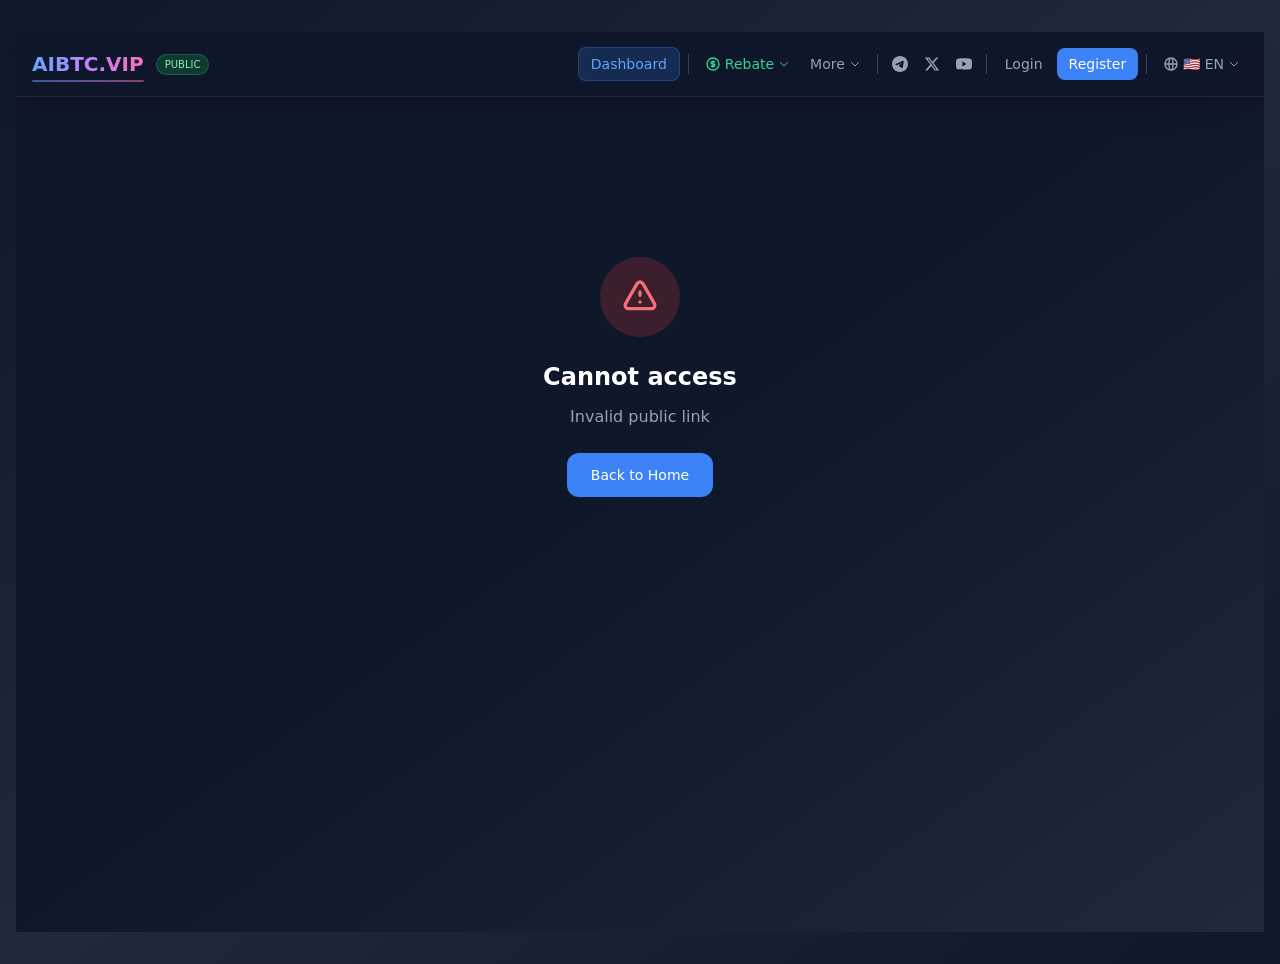
<file: static/public.html>
<!DOCTYPE html>
<html lang="zh-CN">
<head>
  <meta charset="UTF-8" />
  <meta name="viewport" content="width=device-width, initial-scale=1.0"/>
  <title>AIBTC.VIP - Public Dashboard</title>
  
  <!-- SEO Meta Tags -->
  <meta name="description" content="View publicly shared crypto trading data and profit performance on AIBTC.VIP.">
  <meta name="keywords" content="AI trading, crypto bot, public dashboard, trading performance, Bitcoin, cryptocurrency">
  <meta name="robots" content="index, follow">
  
  <!-- Open Graph -->
  <meta property="og:type" content="website">
  <meta property="og:url" content="https://aibtc.vip/public.html">
  <meta property="og:title" content="AIBTC.VIP - Public Dashboard">
  <meta property="og:description" content="View publicly shared crypto trading data and profit performance.">
  <meta property="og:image" content="https://aibtc.vip/static/og-image.png">
  
  <!-- Twitter Card -->
  <meta name="twitter:card" content="summary_large_image">
  <meta name="twitter:title" content="AIBTC.VIP - Public Dashboard">
  <meta name="twitter:description" content="View publicly shared crypto trading data and profit performance.">
  <meta name="twitter:image" content="https://aibtc.vip/static/og-image.png">
  
  <!-- Canonical URL -->
  <link rel="canonical" href="https://aibtc.vip/public.html">
  
  <!-- Hreflang for multi-language SEO -->
  <link rel="alternate" hreflang="zh-CN" href="https://aibtc.vip/public.html?lang=zh-CN">
  <link rel="alternate" hreflang="zh-TW" href="https://aibtc.vip/public.html?lang=zh-TW">
  <link rel="alternate" hreflang="en-US" href="https://aibtc.vip/public.html?lang=en-US">
  <link rel="alternate" hreflang="ja-JP" href="https://aibtc.vip/public.html?lang=ja-JP">
  <link rel="alternate" hreflang="ko-KR" href="https://aibtc.vip/public.html?lang=ko-KR">
  <link rel="alternate" hreflang="es-ES" href="https://aibtc.vip/public.html?lang=es-ES">
  <link rel="alternate" hreflang="pt-BR" href="https://aibtc.vip/public.html?lang=pt-BR">
  <link rel="alternate" hreflang="ru-RU" href="https://aibtc.vip/public.html?lang=ru-RU">
  <link rel="alternate" hreflang="ar-SA" href="https://aibtc.vip/public.html?lang=ar-SA">
  <link rel="alternate" hreflang="x-default" href="https://aibtc.vip/public.html">
  
  <!-- JSON-LD Structured Data -->
  <script type="application/ld+json">
  {
    "@context": "https://schema.org",
    "@type": "ProfilePage",
    "name": "AIBTC.VIP Public Trading Dashboard",
    "description": "View publicly shared crypto trading data and profit performance",
    "url": "https://aibtc.vip/public.html",
    "mainEntity": {
      "@type": "Person",
      "name": "Trader"
    },
    "publisher": {
      "@type": "Organization",
      "name": "AIBTC.VIP",
      "url": "https://aibtc.vip"
    }
  }
  </script>
  
  <!-- Security -->
  <meta name="referrer" content="strict-origin-when-cross-origin">
  
  <link rel="icon" href="/static/favicon.png" type="image/png">
  
  <!-- Anti-FOUC: Inline critical CSS (renders before any external resource loads) -->
  <style>
    html, body { background-color: #0f172a; margin: 0; }
    body { background-image: linear-gradient(to bottom right, #0f172a, #1e293b, #0f172a); min-height: 100vh; }
    .i18n-loading { opacity: 0 !important; visibility: hidden !important; }
    .i18n-ready { opacity: 1; visibility: visible; transition: opacity 0.15s ease-in; }
    [v-cloak] { display: none !important; }
  </style>
  
  <!-- Common CSS -->
  <link rel="stylesheet" href="/static/css/common.css">
  
  <!-- 集中版本管理（必须最先加载） -->
  <script src="/static/js/version.js"></script>
  
  <!-- Preload critical resources -->
  <link rel="preload" href="/static/vendor/vue.global.prod.js" as="script">
  <link rel="preload" href="/static/js/i18n.js" as="script">
  
  <script src="/static/vendor/tailwind.min.js" defer></script>
  
  <!-- i18n -->
  <script src="/static/js/i18n.js"></script>

  <!-- Common CSS already includes animations -->
</head>

<body class="bg-gradient-to-br from-slate-900 via-slate-800 to-slate-900 min-h-screen i18n-loading">
  <!-- app.js 会渲染完整的导航栏和内容 -->
  <div id="app" v-cloak class="container mx-auto px-4 py-8 max-w-7xl"></div>

  <!-- Vue 全局版本 - 本地文件 -->
  <script src="/static/vendor/vue.global.prod.js"></script>

  <!-- Chart.js - 本地文件 (defer for non-blocking load) -->
  <script src="/static/vendor/chart.umd.min.js" defer></script>

  <!-- Auth (needed for nav.js compatibility) -->
  <script src="/static/js/auth.js"></script>
  
  <!-- 共享导航组件 -->
  <script src="/static/js/nav.js"></script>

  <!-- 公开模式配置 -->
  <script>
    // 公开模式标志
    window.PUBLIC_MODE = true;
    
    // 从 URL 提取 token: /dashboard/{token}
    // 安全验证：token 只允许字母数字和连字符，长度 8-64
    const pathParts = window.location.pathname.split('/');
    const rawToken = pathParts[pathParts.length - 1] || '';
    const TOKEN_PATTERN = /^[a-zA-Z0-9\-]{8,64}$/;
    
    if (rawToken && TOKEN_PATTERN.test(rawToken)) {
      window.PUBLIC_TOKEN = rawToken;
    } else {
      window.PUBLIC_TOKEN = '';
      // 无效 token 时静默处理（生产环境不输出日志）
    }
    
    // 公开模式不需要用户信息
    window.CURRENT_USER = {};
    
    // 公开模式不需要 logout 函数，但为了兼容性提供一个空实现
    function logout() {
      window.location.href = '/login.html';
    }
    
    // 初始化 i18n 并加载业务代码
    (async function() {
      try {
        await I18n.init({
          onLocaleChange: () => {
            I18n.updateSeoMeta('public');
            window.location.reload();
          }
        });
        I18n.updateSeoMeta('public');
      } catch (e) {
        if (window.SafeLog) SafeLog.error('[Public] I18n init failed:', e);
      }
      
      // 加载业务代码（使用集中版本号）
      loadVersionedScript('/static/app.js');
    })();
  </script>
</body>
</html>
</file>
<file: static/css/common.css>
/**
 * AIBTC.VIP - Common Styles
 * 
 * This file contains shared styles used across all pages.
 * Import this file in all HTML pages to ensure consistency.
 */

/* ========== CSS Variables ========== */
:root {
  /* Colors */
  --color-primary: #3b82f6;
  --color-primary-hover: #2563eb;
  --color-success: #22c55e;
  --color-danger: #ef4444;
  --color-warning: #f59e0b;
  --color-info: #06b6d4;
  
  /* Background */
  --bg-primary: rgba(30, 41, 59, 0.5);
  --bg-secondary: rgba(15, 23, 42, 0.7);
  --bg-card: linear-gradient(135deg, rgba(30, 41, 59, 0.5) 0%, rgba(15, 23, 42, 0.7) 100%);
  
  /* Border */
  --border-color: rgba(71, 85, 105, 0.3);
  --border-color-hover: rgba(71, 85, 105, 0.5);
  
  /* Text */
  --text-primary: #ffffff;
  --text-secondary: #94a3b8;
  --text-muted: #64748b;
  
  /* Shadows */
  --shadow-sm: 0 1px 2px 0 rgba(0, 0, 0, 0.05);
  --shadow-md: 0 4px 6px -1px rgba(0, 0, 0, 0.1);
  --shadow-lg: 0 10px 15px -3px rgba(0, 0, 0, 0.1);
  --shadow-glow-blue: 0 0 20px rgba(59, 130, 246, 0.3);
  
  /* Spacing */
  --spacing-xs: 0.25rem;
  --spacing-sm: 0.5rem;
  --spacing-md: 1rem;
  --spacing-lg: 1.5rem;
  --spacing-xl: 2rem;
  
  /* Border Radius */
  --radius-sm: 0.5rem;
  --radius-md: 0.75rem;
  --radius-lg: 1rem;
  --radius-xl: 1.5rem;
  --radius-full: 9999px;
}

/* ========== Anti-FOUC Critical Styles ========== */
/* 
 * These styles prevent Flash of Unstyled Content (FOUC).
 * They provide the dark background BEFORE Tailwind JIT compiles,
 * and hide content until i18n + Vue are ready.
 */

/* Dark background fallback - prevents white flash before Tailwind loads */
html {
  background-color: #0f172a; /* slate-900 */
}

body {
  background-color: #0f172a; /* slate-900 */
  /* Gradient fallback matching Tailwind's bg-gradient-to-br from-slate-900 via-slate-800 to-slate-900 */
  background-image: linear-gradient(to bottom right, #0f172a, #1e293b, #0f172a);
  min-height: 100vh;
  margin: 0;
}

/* i18n loading state - hide content until translations are loaded */
/* MUST be in CSS (not JS-injected) to prevent race condition */
/* visibility:hidden prevents compositor flash that opacity:0 alone cannot */
.i18n-loading {
  opacity: 0 !important;
  visibility: hidden !important;
}

.i18n-ready {
  opacity: 1;
  visibility: visible;
  transition: opacity 0.15s ease-in;
}

/* ========== Base Styles ========== */

/* Vue v-cloak - prevent flash of unstyled content */
[v-cloak] { 
  display: none !important; 
}

/* ========== Glass Card Component ========== */
.glass-card {
  background: var(--bg-card);
  -webkit-backdrop-filter: blur(10px);
  backdrop-filter: blur(10px);
  border: 1px solid var(--border-color);
}

.glass-card-hover:hover {
  border-color: var(--border-color-hover);
  transform: translateY(-2px);
}

/* ========== Button Components ========== */

/* Primary Button */
.btn-primary {
  display: inline-flex;
  align-items: center;
  justify-content: center;
  gap: 0.5rem;
  padding: 0.625rem 1.25rem;
  background: linear-gradient(to right, #3b82f6, #2563eb);
  color: white;
  font-weight: 500;
  font-size: 0.875rem;
  border-radius: var(--radius-lg);
  border: none;
  cursor: pointer;
  transition: all 0.2s ease;
}

.btn-primary:hover {
  background: linear-gradient(to right, #2563eb, #1d4ed8);
  box-shadow: var(--shadow-glow-blue);
  transform: translateY(-1px);
}

.btn-primary:disabled {
  opacity: 0.5;
  cursor: not-allowed;
  transform: none;
  box-shadow: none;
}

/* Secondary Button */
.btn-secondary {
  display: inline-flex;
  align-items: center;
  justify-content: center;
  gap: 0.5rem;
  padding: 0.625rem 1.25rem;
  background: rgba(71, 85, 105, 0.5);
  color: white;
  font-weight: 500;
  font-size: 0.875rem;
  border-radius: var(--radius-lg);
  border: 1px solid var(--border-color);
  cursor: pointer;
  transition: all 0.2s ease;
}

.btn-secondary:hover {
  background: rgba(71, 85, 105, 0.7);
  border-color: var(--border-color-hover);
}

.btn-secondary:disabled {
  opacity: 0.5;
  cursor: not-allowed;
}

/* Danger Button */
.btn-danger {
  display: inline-flex;
  align-items: center;
  justify-content: center;
  gap: 0.5rem;
  padding: 0.625rem 1.25rem;
  background: rgba(239, 68, 68, 0.2);
  color: #f87171;
  font-weight: 500;
  font-size: 0.875rem;
  border-radius: var(--radius-lg);
  border: 1px solid rgba(239, 68, 68, 0.3);
  cursor: pointer;
  transition: all 0.2s ease;
}

.btn-danger:hover {
  background: rgba(239, 68, 68, 0.3);
  border-color: rgba(239, 68, 68, 0.5);
}

/* ========== Input Components ========== */
.input-field {
  width: 100%;
  padding: 0.75rem 1rem;
  background: var(--bg-primary);
  border: 1px solid var(--border-color);
  border-radius: var(--radius-md);
  color: var(--text-primary);
  font-size: 0.875rem;
  transition: all 0.2s ease;
}

.input-field:focus {
  outline: none;
  border-color: rgba(59, 130, 246, 0.5);
  box-shadow: 0 0 0 3px rgba(59, 130, 246, 0.15);
}

.input-field::placeholder {
  color: var(--text-muted);
}

.input-field:disabled {
  opacity: 0.5;
  cursor: not-allowed;
}

/* ========== Animations ========== */

/* Fade In */
@keyframes fadeIn {
  from { 
    opacity: 0; 
    transform: translateY(10px); 
  }
  to { 
    opacity: 1; 
    transform: translateY(0); 
  }
}

.animate-fade-in { 
  animation: fadeIn 0.5s ease-out forwards; 
}

.animate-fade-in-delay-1 { 
  animation: fadeIn 0.5s ease-out 0.1s forwards; 
  opacity: 0; 
}

.animate-fade-in-delay-2 { 
  animation: fadeIn 0.5s ease-out 0.2s forwards; 
  opacity: 0; 
}

.animate-fade-in-delay-3 { 
  animation: fadeIn 0.5s ease-out 0.3s forwards; 
  opacity: 0; 
}

/* Pulse Status */
@keyframes pulse-status {
  0%, 100% { opacity: 1; }
  50% { opacity: 0.5; }
}

.animate-pulse-status { 
  animation: pulse-status 2s ease-in-out infinite; 
}

/* Pulse Glow */
@keyframes pulse-glow {
  0%, 100% { 
    box-shadow: 0 0 20px rgba(59, 130, 246, 0.3); 
  }
  50% { 
    box-shadow: 0 0 40px rgba(59, 130, 246, 0.5); 
  }
}

.animate-pulse-glow { 
  animation: pulse-glow 2s ease-in-out infinite; 
}

/* Float */
@keyframes float {
  0%, 100% { transform: translateY(0); }
  50% { transform: translateY(-8px); }
}

.animate-float { 
  animation: float 4s ease-in-out infinite; 
}

/* Shimmer */
@keyframes shimmer {
  0% { background-position: -200% 0; }
  100% { background-position: 200% 0; }
}

.animate-shimmer {
  background: linear-gradient(90deg, transparent 0%, rgba(255,255,255,0.1) 50%, transparent 100%);
  background-size: 200% auto;
  animation: shimmer 2s linear infinite;
}

/* ========== Utility Classes ========== */

/* Hide scrollbar but keep scroll functionality */
.hide-scrollbar::-webkit-scrollbar { 
  display: none; 
}

.hide-scrollbar { 
  -ms-overflow-style: none; 
  scrollbar-width: none; 
}

/* Text truncate */
.truncate-2 {
  display: -webkit-box;
  -webkit-line-clamp: 2;
  -webkit-box-orient: vertical;
  overflow: hidden;
}

/* ========== Loading States ========== */
.skeleton {
  background: linear-gradient(90deg, rgba(71, 85, 105, 0.3) 25%, rgba(71, 85, 105, 0.5) 50%, rgba(71, 85, 105, 0.3) 75%);
  background-size: 200% 100%;
  animation: shimmer 1.5s infinite;
  border-radius: var(--radius-sm);
}

/* ========== Toast Notifications ========== */
.toast {
  position: fixed;
  bottom: 1rem;
  left: 50%;
  transform: translateX(-50%);
  padding: 0.75rem 1.5rem;
  border-radius: var(--radius-lg);
  font-size: 0.875rem;
  font-weight: 500;
  z-index: 9999;
  animation: fadeIn 0.3s ease-out;
}

.toast-success {
  background: rgba(34, 197, 94, 0.9);
  color: white;
}

.toast-error {
  background: rgba(239, 68, 68, 0.9);
  color: white;
}

.toast-warning {
  background: rgba(245, 158, 11, 0.9);
  color: white;
}

/* ========== Empty State ========== */
.empty-state {
  display: flex;
  flex-direction: column;
  align-items: center;
  justify-content: center;
  padding: 3rem 1rem;
  text-align: center;
}

.empty-state-icon {
  width: 4rem;
  height: 4rem;
  margin-bottom: 1rem;
  border-radius: 50%;
  background: rgba(71, 85, 105, 0.3);
  display: flex;
  align-items: center;
  justify-content: center;
}

.empty-state-title {
  color: var(--text-secondary);
  font-size: 1.125rem;
  margin-bottom: 0.5rem;
}

.empty-state-description {
  color: var(--text-muted);
  font-size: 0.875rem;
}

/* ========== Responsive Helpers ========== */
@media (max-width: 768px) {
  .btn-primary,
  .btn-secondary,
  .btn-danger {
    padding: 0.5rem 1rem;
    font-size: 0.8125rem;
  }
  
  .input-field {
    padding: 0.625rem 0.875rem;
    font-size: 0.8125rem;
  }
}

/* ========== Leaderboard Gradients ========== */
.gold-gradient {
  background: linear-gradient(135deg, #fbbf24 0%, #f59e0b 50%, #d97706 100%);
}

.silver-gradient {
  background: linear-gradient(135deg, #e2e8f0 0%, #94a3b8 50%, #64748b 100%);
}

.bronze-gradient {
  background: linear-gradient(135deg, #d97706 0%, #b45309 50%, #92400e 100%);
}

/* Glow animations for leaderboard */
@keyframes glow-gold {
  0%, 100% { box-shadow: 0 0 20px rgba(251, 191, 36, 0.3); }
  50% { box-shadow: 0 0 40px rgba(251, 191, 36, 0.5); }
}

@keyframes glow-silver {
  0%, 100% { box-shadow: 0 0 15px rgba(148, 163, 184, 0.3); }
  50% { box-shadow: 0 0 30px rgba(148, 163, 184, 0.5); }
}

@keyframes glow-bronze {
  0%, 100% { box-shadow: 0 0 15px rgba(217, 119, 6, 0.3); }
  50% { box-shadow: 0 0 30px rgba(217, 119, 6, 0.5); }
}

.animate-glow-gold { animation: glow-gold 2s ease-in-out infinite; }
.animate-glow-silver { animation: glow-silver 2s ease-in-out infinite; }
.animate-glow-bronze { animation: glow-bronze 2s ease-in-out infinite; }
</file>
